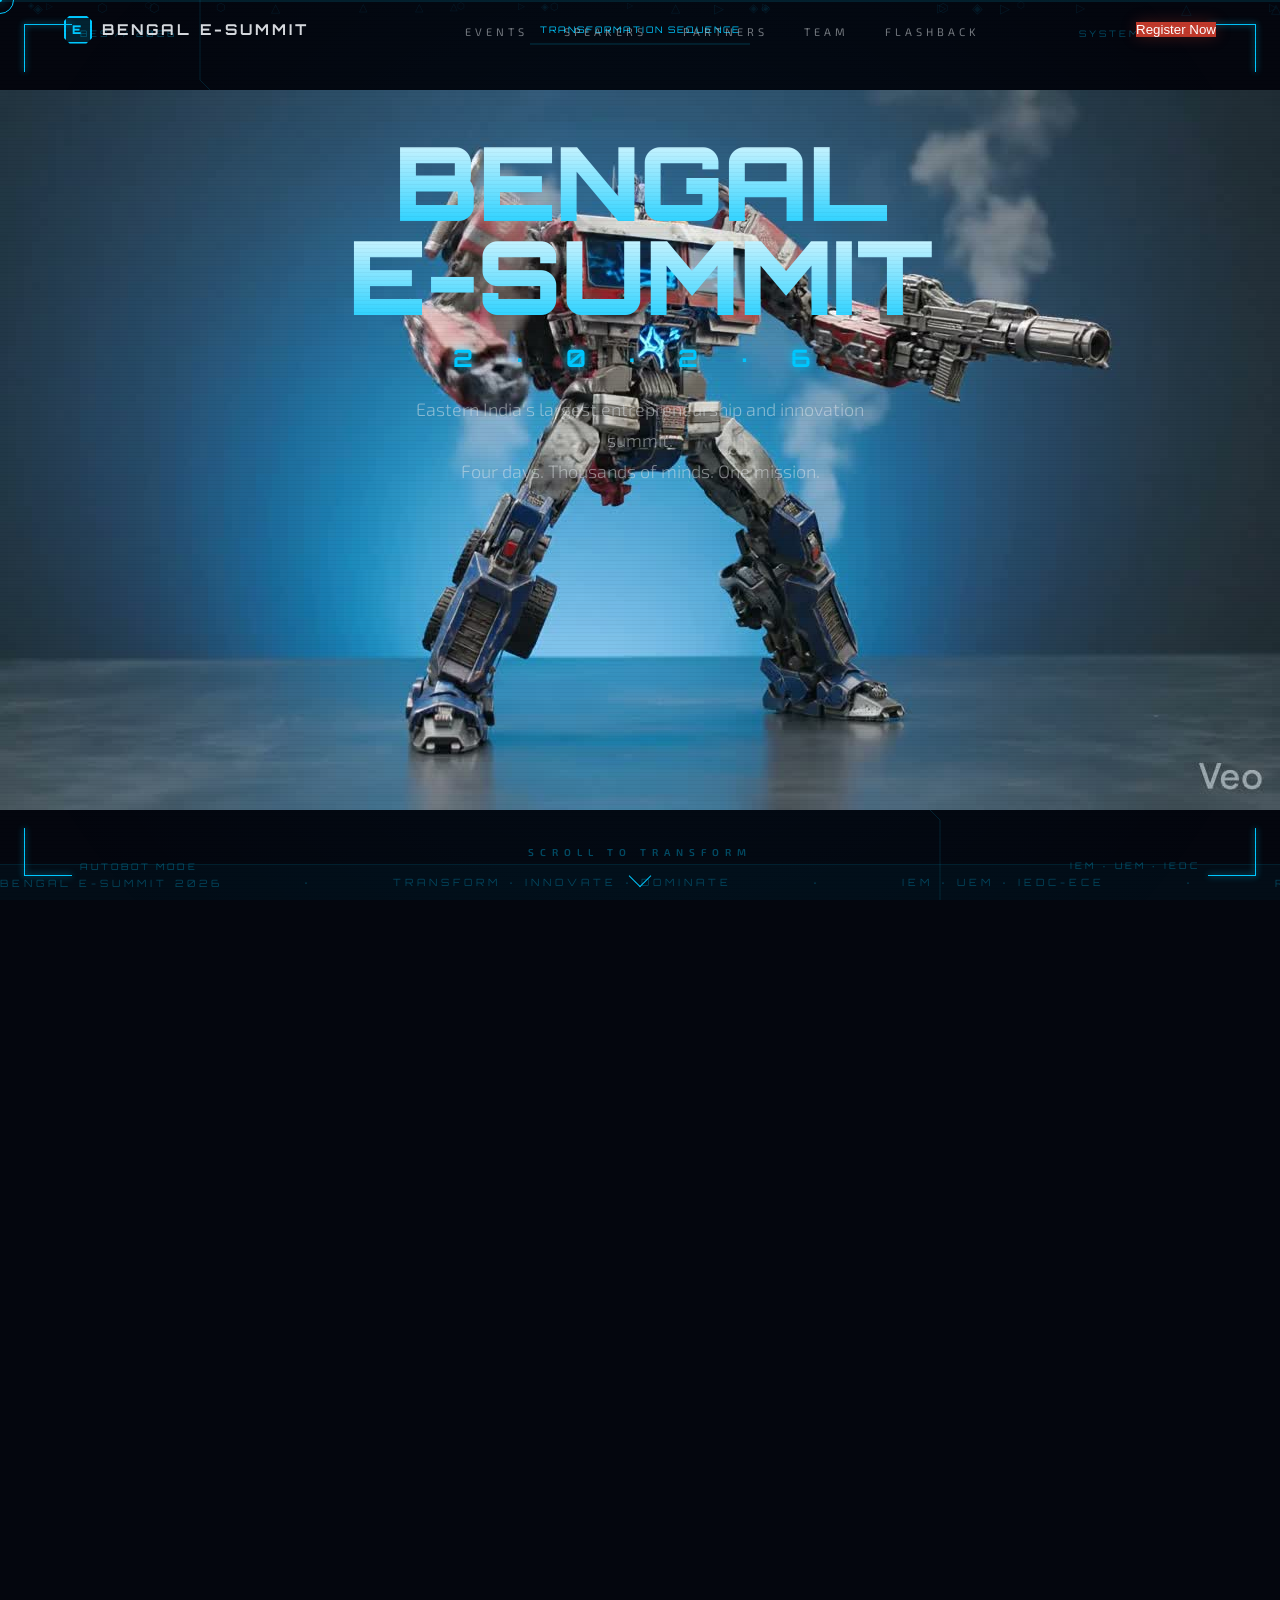
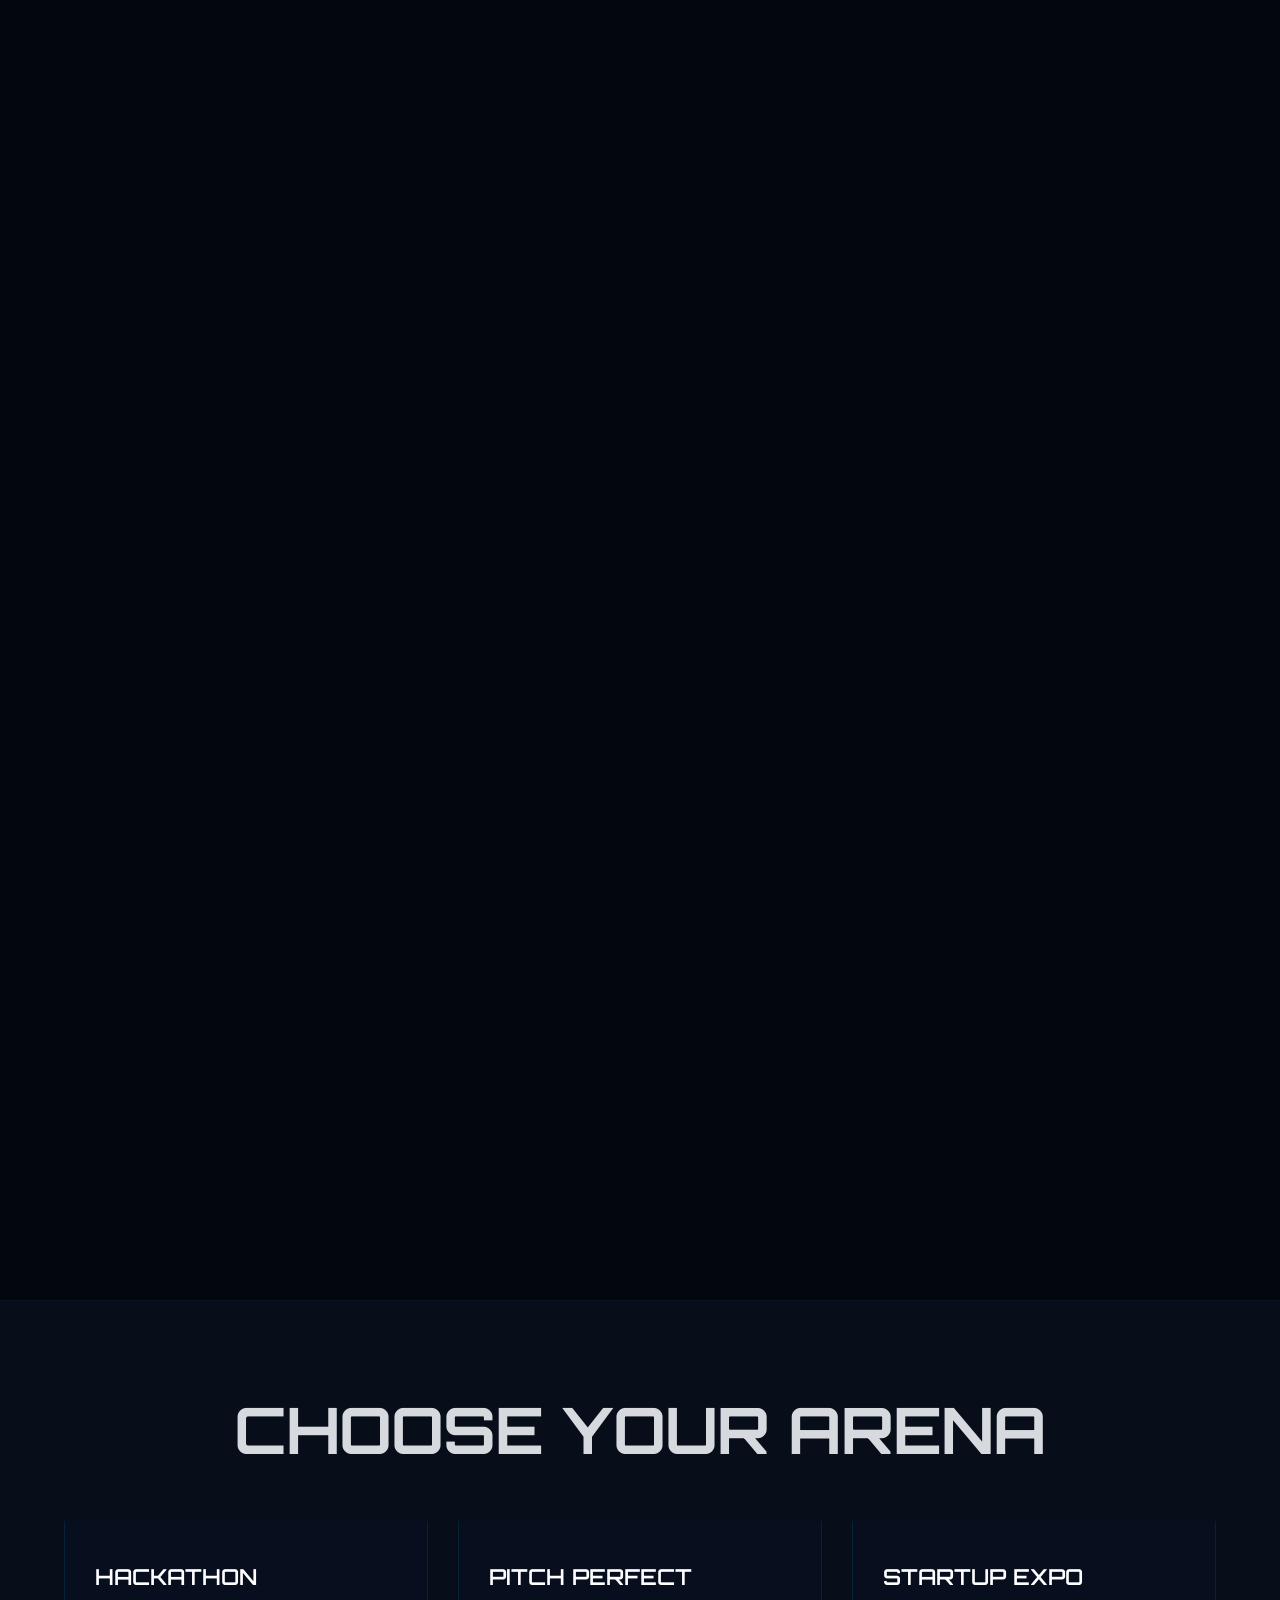
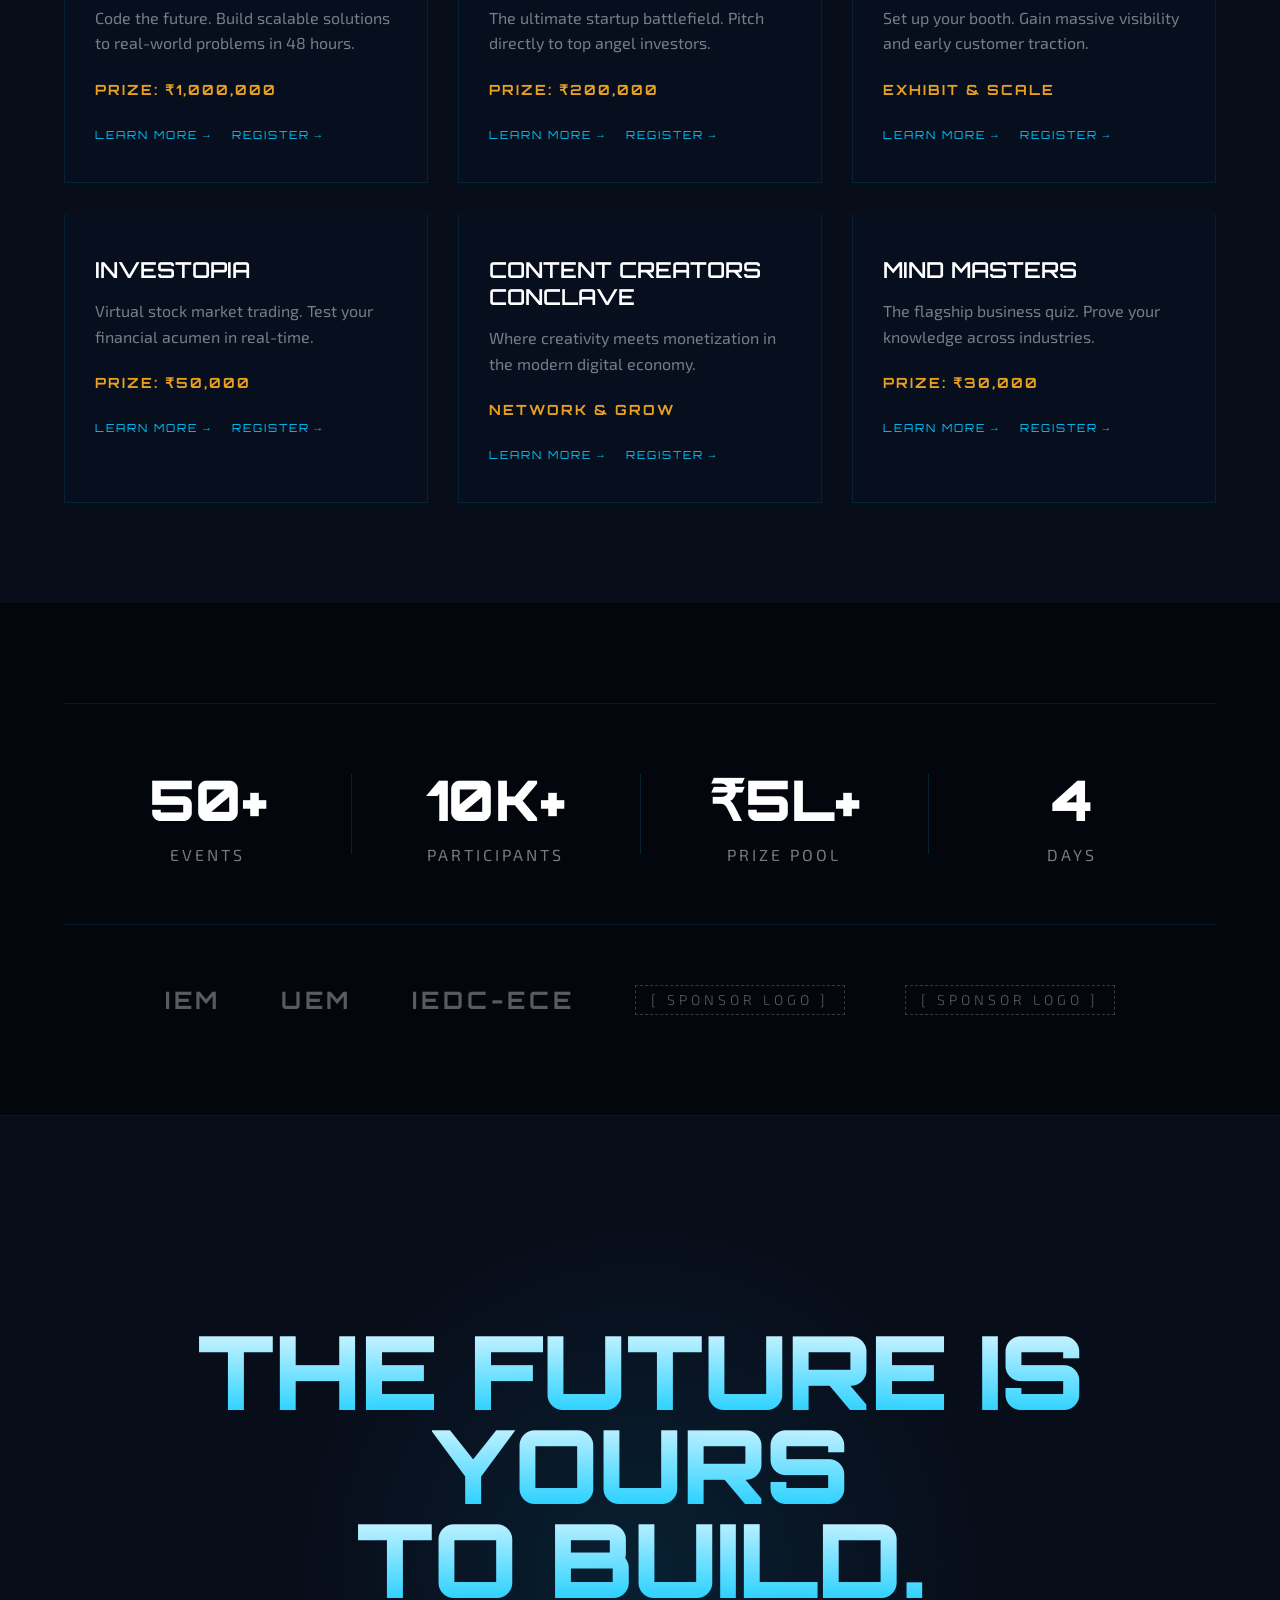
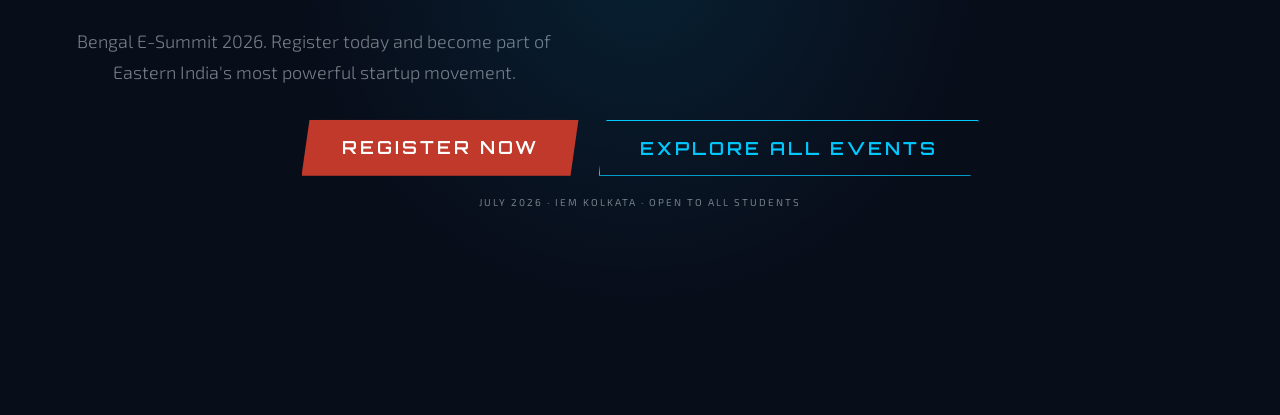
<file: index.html>
<!DOCTYPE html>
<html lang="en">
<head>
<meta charset="UTF-8">
<meta name="viewport" content="width=device-width, initial-scale=1.0">
<title>Bengal E-Summit 2026 | Autobots Roll Out</title>
<link href="https://fonts.googleapis.com/css2?family=Orbitron:wght@400;600;700;900&family=Exo+2:wght@300;400;600;700&display=swap" rel="stylesheet">
<link rel="stylesheet" href="style.css">
</head>
<body>

<!-- CUSTOM CURSOR -->
<div id="cur"></div>

<!-- LOADING SCREEN -->
<div id="loader" class="loader-container">
  <div class="loader-content">
    <div class="loader-logo-mark"></div>
    <div class="loader-text">INITIALIZING BENGAL E-SUMMIT 2026</div>
    <div class="loader-bar-wrap">
      <div id="loaderBar" class="loader-bar"></div>
    </div>
  </div>
</div>

<!-- GLOBAL OVERLAYS (Scanlines, CRT distort) -->
<div class="scanlines-overlay"></div>

<!-- HUD CORNERS AND LABELS -->
<div class="hud-overlay" id="hud">
  <div class="hud-corner hc-tl"></div>
  <div class="hud-corner hc-tr"></div>
  <div class="hud-corner hc-bl"></div>
  <div class="hud-corner hc-br"></div>
  <div class="hud-label hud-tl-label">BES // 2026</div>
  <div class="hud-label hud-tr-label">SYSTEM ONLINE</div>
  <div class="hud-label hud-bl-label" id="hudMode">AUTOBOT MODE</div>
  <div class="hud-label hud-br-label">IEM · UEM · IEDC</div>

  <div class="hud-progress-wrap">
    <div class="hud-progress-label">TRANSFORMATION SEQUENCE</div>
    <div class="hud-bar-bg"><div id="sequenceBarBg" class="hud-bar-fill"></div></div>
  </div>
</div>

<!-- NAVBAR -->
<nav id="navbar">
  <div class="nav-logo">
    <div class="nav-logo-mark"></div>
    BENGAL E-SUMMIT
  </div>
  <ul class="nav-links">
    <li><a href="#">Events</a></li>
    <li><a href="#">Speakers</a></li>
    <li><a href="#">Partners</a></li>
    <li><a href="#">Team</a></li>
    <li><a href="#">Flashback</a></li>
  </ul>
  <button class="nav-cta">Register Now</button>
</nav>

<!-- MAIN SCROLLYTELLING CONTAINER -->
<div class="scrolly-container">
  
  <!-- STICKY VIEWPORT (Stays stuck for 500vh) -->
  <div class="sticky-viewport">
    
    <!-- ANIMATED BACKGROUND LAYER -->
    <div class="bg-layer">
      <div class="bg-grid"></div>
      <div class="bg-radial"></div>
      <div class="scanline"></div>
      <div class="hex-field" id="hexField"></div>
      
      <!-- Circuit SVG -->
      <svg class="circuit-svg circuit-left" viewBox="0 0 400 900" preserveAspectRatio="xMidYMid slice">
        <g stroke="rgba(0,200,255,0.2)" stroke-width="1" fill="none">
          <polyline points="0,200 120,200 140,220 300,220 320,200 400,200"/>
          <polyline points="0,600 80,600 100,580 240,580 260,600 400,600"/>
          <polyline points="200,0 200,80 220,100 220,200"/>
          <circle cx="320" cy="200" r="4" fill="#00c8ff"/>
          <circle cx="260" cy="600" r="4" fill="#00c8ff"/>
          <circle cx="220" cy="100" r="4" fill="#00c8ff"/>
        </g>
      </svg>
      <svg class="circuit-svg circuit-right" viewBox="0 0 400 900" preserveAspectRatio="xMidYMid slice">
        <g stroke="rgba(0,200,255,0.2)" stroke-width="1" fill="none">
          <polyline points="400,350 280,350 260,330 60,330 40,350 0,350"/>
          <polyline points="400,700 340,700 320,680 160,680 140,700 0,700"/>
          <polyline points="60,900 60,820 40,800 40,700"/>
          <circle cx="60" cy="330" r="4" fill="#00c8ff"/>
          <circle cx="40" cy="800" r="4" fill="#00c8ff"/>
        </g>
      </svg>
    </div>

    <!-- CANVAS LAYER -->
    <canvas id="frameCanvas"></canvas>

    <!-- TEXT OVERLAYS LAYER -->
    <div class="text-layer">
      <!-- ACT 1 -->
      <div id="act1" class="act-block act-centered act-top">
        <h1 class="t-main"><span class="gr-text">BENGAL E-SUMMIT</span></h1>
        <div class="t-sub-cyber">2 · 0 · 2 · 6</div>
        <p class="t-body">Eastern India's largest entrepreneurship and innovation summit.<br/>Four days. Thousands of minds. One mission.</p>
        <div class="t-label">SCROLL TO TRANSFORM</div>
        <div class="scroll-chevron"></div>
      </div>

      <!-- ACT 2 -->
      <div id="act2" class="act-block act-left hidden">
        <div class="t-eyebrow">INNOVATION ARENA</div>
        <h2 class="t-section">Where Ideas<br/>Detonate.</h2>
        <p class="t-body">50+ events spanning entrepreneurship, technology, design, and culture. Every competition engineered to push your limits.</p>
        <div class="stat-row">
          <span class="st-num">50+ Events</span> <span class="st-dot">·</span> <span class="st-num">₹5L+ Prize Pool</span> <span class="st-dot">·</span> <span class="st-num">72 Hours</span>
        </div>
      </div>

      <!-- ACT 3 -->
      <div id="act3" class="act-block act-right hidden">
        <div class="t-eyebrow">SPEAKER COUNCIL</div>
        <h2 class="t-section">Learn From<br/>The Best.</h2>
        <p class="t-body">Industry leaders, founders, and investors from across India's startup ecosystem take the stage. Real stories. Real insight. No filters.</p>
        <hr class="minimal-hr"/>
        <div class="t-past-label">PAST SPEAKERS INCLUDE</div>
        <div class="speaker-slots">[ FOUNDER ] · [ CEO ] · [ INVESTOR ]</div>
      </div>

      <!-- ACT 4 -->
      <div id="act4" class="act-block act-left hidden">
        <div class="t-eyebrow">STARTUP ECOSYSTEM</div>
        <h2 class="t-section">Build.<br/>Pitch.<br/>Launch.</h2>
        <p class="t-body">From first-time founders to serial entrepreneurs — Bengal E-Summit is where startups find their spark. Mentors, investors, and the network to make it real.</p>
        <div class="feature-rows">
          <div class="f-row">Startup Expo — <span class="f-sub">Showcase your venture to 200+ investors.</span></div>
          <div class="f-row">Pitch Perfect — <span class="f-sub">Win ₹2L in our flagship pitching competition.</span></div>
          <div class="f-row">Investopia — <span class="f-sub">Real investment deals happen here.</span></div>
        </div>
      </div>

      <!-- ACT 5 -->
      <div id="act5" class="act-block act-centered hidden" style="background: rgba(4,6,14,0.6); padding: 40px; border-radius: 12px; backdrop-filter: blur(4px);">
        <h1 class="t-main"><span class="gr-text">AUTOBOTS.<br/>ROLL OUT.</span></h1>
        <p class="t-body t-spacing">Bengal E-Summit 2026. Are you ready to transform?</p>
        <div class="btn-group">
          <a href="#register" class="btn btn-primary">REGISTER NOW</a>
          <a href="#events" class="btn btn-secondary">EXPLORE EVENTS →</a>
        </div>
        <div class="micro-copy">IEM · UEM · IEDC-ECE · Bengal E-Summit 2026</div>
      </div>

    </div>

    <!-- TICKER (always fixed at bottom of viewport) -->
    <div class="ticker">
      <div class="ticker-inner">
        <span>BENGAL E-SUMMIT 2026</span><span>·</span>
        <span>TRANSFORM · INNOVATE · DOMINATE</span><span>·</span>
        <span>IEM · UEM · IEDC-ECE</span><span>·</span>
        <span>REGISTRATIONS OPEN</span><span>·</span>
        <span>50+ EVENTS · 10,000+ PARTICIPANTS</span><span>·</span>
        <span>BENGAL E-SUMMIT 2026</span><span>·</span>
        <span>TRANSFORM · INNOVATE · DOMINATE</span><span>·</span>
        <span>IEM · UEM · IEDC-ECE</span><span>·</span>
        <span>REGISTRATIONS OPEN</span><span>·</span>
        <span>50+ EVENTS · 10,000+ PARTICIPANTS</span><span>·</span>
      </div>
    </div>
  </div>
</div>

<!-- POST-SCROLL SECTIONS -->
<!-- Section A - Events Grid -->
<section class="post-section sec-events">
  <div class="container">
    <h2 class="t-section text-center">CHOOSE YOUR ARENA</h2>
    <div class="events-grid">
      <div class="event-card">
        <h3 class="e-title">HACKATHON</h3>
        <p class="e-desc">Code the future. Build scalable solutions to real-world problems in 48 hours.</p>
        <div class="e-prize">PRIZE: ₹1,000,000</div>
        <div class="e-links"><a href="#">LEARN MORE →</a><a href="#">REGISTER →</a></div>
      </div>
      <div class="event-card">
        <h3 class="e-title">PITCH PERFECT</h3>
        <p class="e-desc">The ultimate startup battlefield. Pitch directly to top angel investors.</p>
        <div class="e-prize">PRIZE: ₹200,000</div>
        <div class="e-links"><a href="#">LEARN MORE →</a><a href="#">REGISTER →</a></div>
      </div>
      <div class="event-card">
        <h3 class="e-title">STARTUP EXPO</h3>
        <p class="e-desc">Set up your booth. Gain massive visibility and early customer traction.</p>
        <div class="e-prize">EXHIBIT &amp; SCALE</div>
        <div class="e-links"><a href="#">LEARN MORE →</a><a href="#">REGISTER →</a></div>
      </div>
      <div class="event-card">
        <h3 class="e-title">INVESTOPIA</h3>
        <p class="e-desc">Virtual stock market trading. Test your financial acumen in real-time.</p>
        <div class="e-prize">PRIZE: ₹50,000</div>
        <div class="e-links"><a href="#">LEARN MORE →</a><a href="#">REGISTER →</a></div>
      </div>
      <div class="event-card">
        <h3 class="e-title">CONTENT CREATORS CONCLAVE</h3>
        <p class="e-desc">Where creativity meets monetization in the modern digital economy.</p>
        <div class="e-prize">NETWORK &amp; GROW</div>
        <div class="e-links"><a href="#">LEARN MORE →</a><a href="#">REGISTER →</a></div>
      </div>
      <div class="event-card">
        <h3 class="e-title">MIND MASTERS</h3>
        <p class="e-desc">The flagship business quiz. Prove your knowledge across industries.</p>
        <div class="e-prize">PRIZE: ₹30,000</div>
        <div class="e-links"><a href="#">LEARN MORE →</a><a href="#">REGISTER →</a></div>
      </div>
    </div>
  </div>
</section>

<!-- Section B - Stats -->
<section class="post-section sec-stats">
  <div class="container">
    <div class="stats-row">
      <div class="st-item"><div class="st-big">50+</div><div class="st-label">Events</div></div>
      <div class="divider"></div>
      <div class="st-item"><div class="st-big">10K+</div><div class="st-label">Participants</div></div>
      <div class="divider"></div>
      <div class="st-item"><div class="st-big">₹5L+</div><div class="st-label">Prize Pool</div></div>
      <div class="divider"></div>
      <div class="st-item"><div class="st-big">4</div><div class="st-label">Days</div></div>
    </div>
    <div class="partners-strip">
      <span>IEM</span><span>UEM</span><span>IEDC-ECE</span>
      <span class="placeholder-logo">[ SPONSOR LOGO ]</span>
      <span class="placeholder-logo">[ SPONSOR LOGO ]</span>
    </div>
  </div>
</section>

<!-- Section C - Final CTA -->
<section class="post-section sec-cta">
  <div class="radial-glow-cta"></div>
  <div class="container text-center">
    <h1 class="t-main"><span class="gr-text">THE FUTURE IS YOURS<br/>TO BUILD.</span></h1>
    <p class="t-body mt-4">Bengal E-Summit 2026. Register today and become part of Eastern India's most powerful startup movement.</p>
    <div class="btn-group mt-6">
      <a href="#register" class="btn btn-primary" style="font-size:18px; padding: 16px 40px;">REGISTER NOW</a>
      <a href="#events" class="btn btn-secondary" style="font-size:18px; padding: 16px 40px;">EXPLORE ALL EVENTS</a>
    </div>
    <div class="micro-copy mt-6">July 2026 · IEM Kolkata · Open to all students</div>
  </div>
</section>

<script src="script.js"></script>
</body>
</html>
</file>
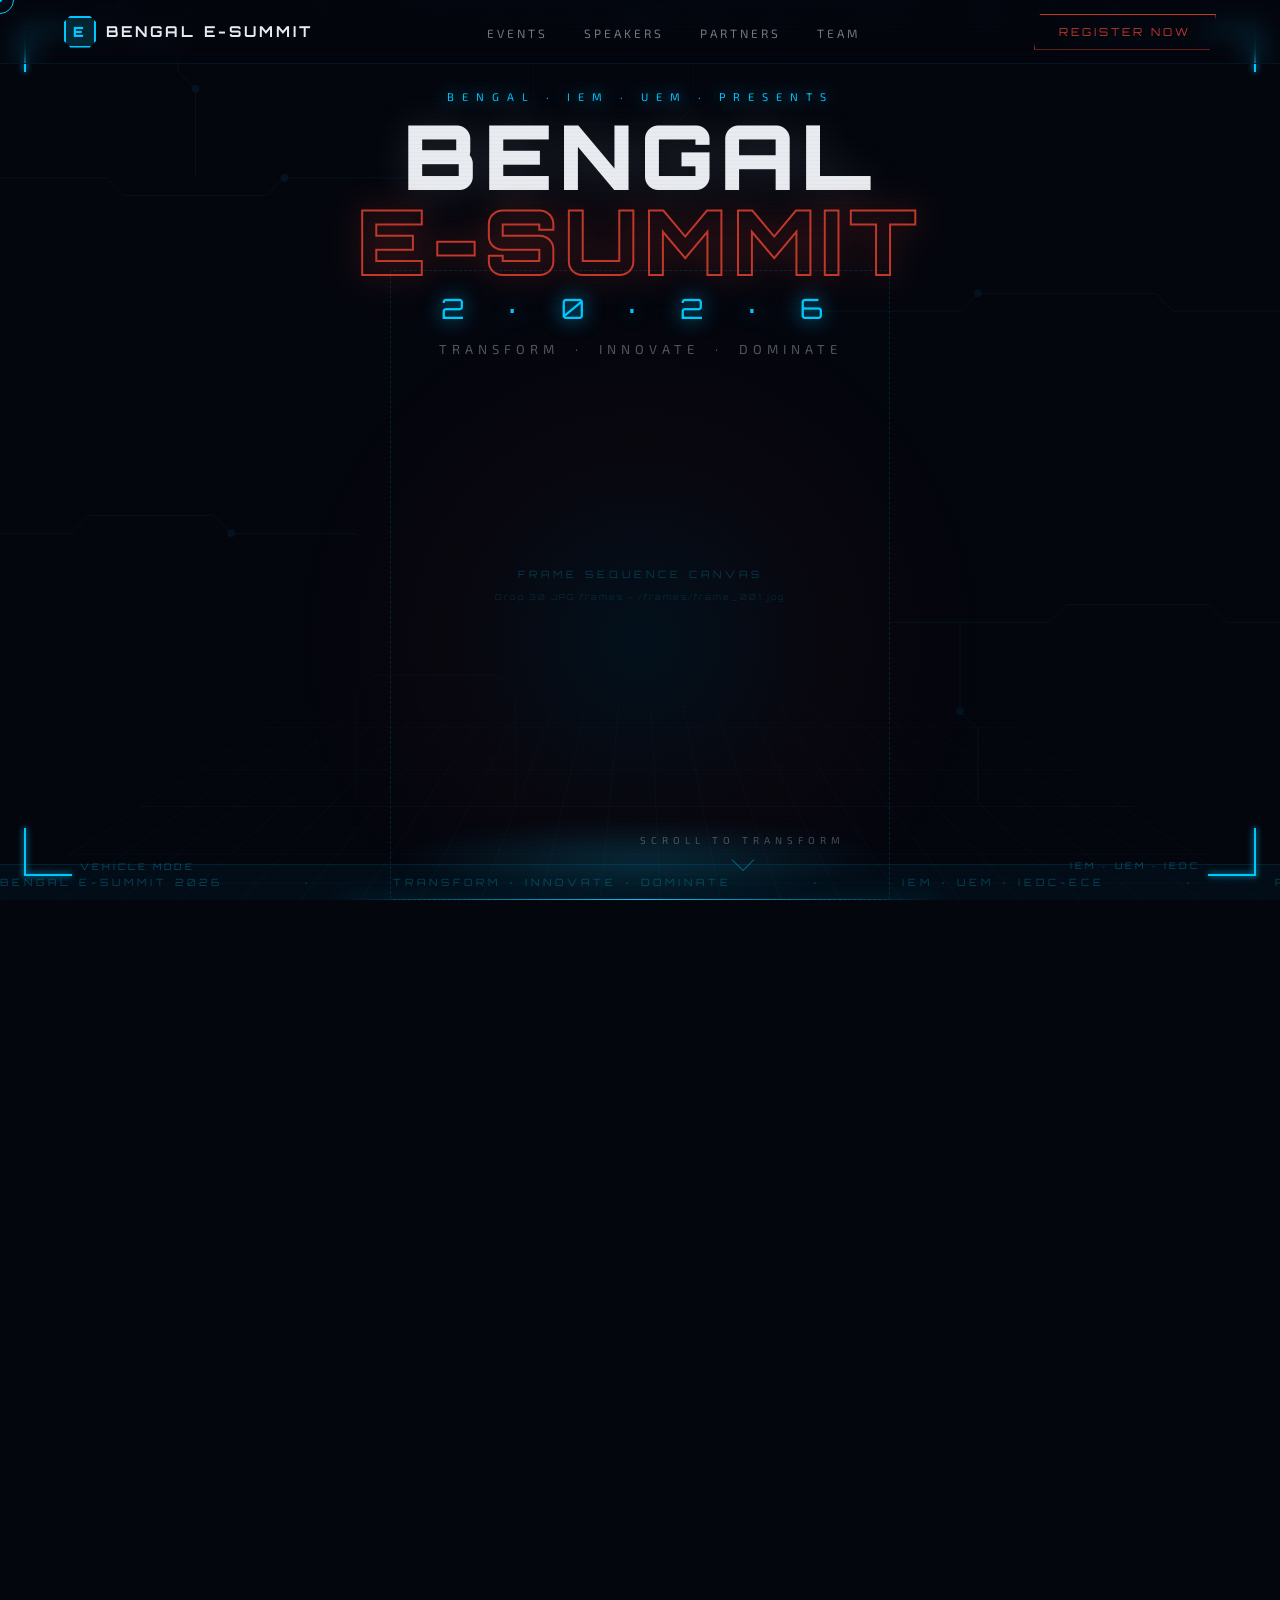
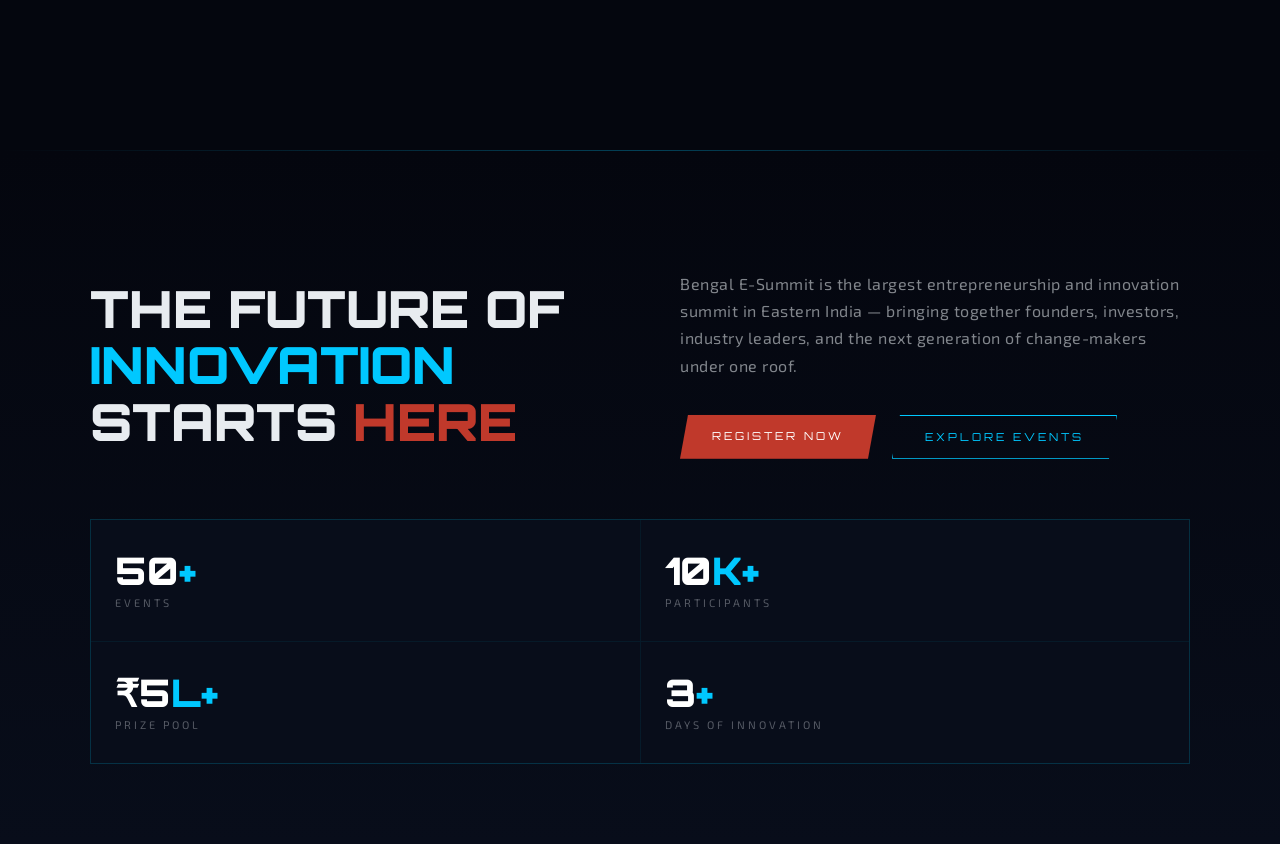
<file: bengal_esummit_noimg.html>
<!DOCTYPE html>
<html lang="en">
<head>
<meta charset="UTF-8">
<meta name="viewport" content="width=device-width, initial-scale=1.0">
<title>Bengal E-Summit 2026</title>
<link href="https://fonts.googleapis.com/css2?family=Orbitron:wght@400;600;700;900&family=Exo+2:wght@300;400;600;700&display=swap" rel="stylesheet">
<style>
:root {
  --red: #c0392b;
  --red-glow: rgba(192,57,43,0.4);
  --electric: #00c8ff;
  --electric-dim: rgba(0,200,255,0.15);
  --gold: #e8a020;
  --dark: #04060e;
  --dark2: #080d1a;
  --chrome: #8a9bb0;
  --white: #e8ecf0;
  --panel: rgba(8,16,32,0.85);
}
*{margin:0;padding:0;box-sizing:border-box;}
html{scroll-behavior:auto;overflow-x:hidden;}
body{
  background:var(--dark);
  font-family:'Exo 2',sans-serif;
  color:var(--white);
  overflow-x:hidden;
  cursor:none;
}

/* ── CURSOR ── */
#cur{
  position:fixed;width:28px;height:28px;
  border:1.5px solid var(--electric);
  border-radius:50%;
  pointer-events:none;z-index:9999;
  transform:translate(-50%,-50%);
  transition:width .2s,height .2s,border-color .2s;
  mix-blend-mode:screen;
}
#cur::before{
  content:'';position:absolute;
  top:50%;left:50%;
  width:4px;height:4px;
  background:var(--electric);
  border-radius:50%;
  transform:translate(-50%,-50%);
  box-shadow:0 0 8px var(--electric);
}
#cur.clicking{width:16px;height:16px;border-color:var(--red);}

/* ── NAVBAR ── */
nav{
  position:fixed;top:0;left:0;right:0;
  z-index:500;
  padding:0 5%;
  height:64px;
  display:flex;align-items:center;justify-content:space-between;
  background:linear-gradient(to bottom,rgba(4,6,14,0.95),transparent);
  border-bottom:1px solid rgba(0,200,255,0.08);
  backdrop-filter:blur(12px);
}
.nav-logo{
  font-family:'Orbitron',monospace;
  font-size:15px;font-weight:700;
  letter-spacing:3px;
  color:var(--white);
  display:flex;align-items:center;gap:10px;
}
.nav-logo-mark{
  width:32px;height:32px;
  border:2px solid var(--electric);
  display:flex;align-items:center;justify-content:center;
  position:relative;
  clip-path:polygon(20% 0%,80% 0%,100% 20%,100% 80%,80% 100%,20% 100%,0% 80%,0% 20%);
  background:var(--electric-dim);
}
.nav-logo-mark::after{
  content:'E';
  font-family:'Orbitron',monospace;
  font-size:14px;font-weight:900;
  color:var(--electric);
}
.nav-links{
  display:flex;gap:36px;list-style:none;
}
.nav-links a{
  font-family:'Exo 2',sans-serif;
  font-size:12px;letter-spacing:3px;
  text-transform:uppercase;
  color:rgba(232,236,240,0.5);
  text-decoration:none;
  transition:color .3s;
  position:relative;
}
.nav-links a::after{
  content:'';position:absolute;
  bottom:-4px;left:0;width:0;height:1px;
  background:var(--electric);
  transition:width .3s;
  box-shadow:0 0 6px var(--electric);
}
.nav-links a:hover{color:var(--electric);}
.nav-links a:hover::after{width:100%;}
.nav-cta{
  font-family:'Orbitron',monospace;
  font-size:11px;letter-spacing:3px;
  padding:10px 24px;
  background:transparent;
  border:1.5px solid var(--red);
  color:var(--red);
  text-transform:uppercase;
  cursor:none;
  transition:all .3s;
  clip-path:polygon(6px 0%,100% 0%,calc(100% - 6px) 100%,0% 100%);
}
.nav-cta:hover{
  background:var(--red);color:white;
  box-shadow:0 0 24px var(--red-glow);
}

/* ── SCROLL CONTAINER ── */
.scroll-wrap{height:550vh;position:relative;}

/* ── STICKY HERO ── */
.hero{
  position:sticky;top:0;
  height:100vh;width:100%;
  overflow:hidden;
  background:var(--dark);
}

/* ── ANIMATED BACKGROUND ── */
.bg-layer{
  position:absolute;inset:0;
  pointer-events:none;
  overflow:hidden;
}

/* Grid floor */
.bg-grid{
  position:absolute;inset:0;
  background-image:
    linear-gradient(rgba(0,200,255,0.04) 1px,transparent 1px),
    linear-gradient(90deg,rgba(0,200,255,0.04) 1px,transparent 1px);
  background-size:60px 60px;
  transform:perspective(600px) rotateX(55deg) translateY(30%);
  transform-origin:center bottom;
  animation:gridMove 8s linear infinite;
}
@keyframes gridMove{
  from{background-position:0 0;}
  to{background-position:0 60px;}
}

/* Radial glow behind subject */
.bg-radial{
  position:absolute;
  bottom:-10%;left:50%;
  transform:translateX(-50%);
  width:700px;height:700px;
  border-radius:50%;
  background:radial-gradient(circle,rgba(0,200,255,0.06) 0%,rgba(192,57,43,0.03) 40%,transparent 70%);
  animation:radialPulse 4s ease-in-out infinite;
}
@keyframes radialPulse{
  0%,100%{transform:translateX(-50%) scale(1);opacity:0.6;}
  50%{transform:translateX(-50%) scale(1.15);opacity:1;}
}

/* Floating hex particles */
.hex-field{position:absolute;inset:0;}
.hex{
  position:absolute;
  font-size:10px;color:rgba(0,200,255,0.12);
  animation:hexFloat var(--hd,12s) linear infinite var(--hdelay,0s);
  user-select:none;
}
@keyframes hexFloat{
  0%{transform:translateY(110vh) rotate(0deg);opacity:0;}
  10%{opacity:1;}
  90%{opacity:1;}
  100%{transform:translateY(-10vh) rotate(360deg);opacity:0;}
}

/* Scan line sweep */
.scanline{
  position:absolute;
  left:0;right:0;height:2px;
  background:linear-gradient(90deg,transparent,rgba(0,200,255,0.15),transparent);
  animation:scanSweep 5s linear infinite;
  pointer-events:none;
}
@keyframes scanSweep{
  from{top:-2px;}
  to{top:100%;}
}

/* Circuit traces */
.circuit-svg{
  position:absolute;inset:0;
  opacity:0.07;
}

/* ── HUD FRAME ── */
.hud-frame{
  position:absolute;inset:0;
  pointer-events:none;
  z-index:20;
}
.hud-corner{
  position:absolute;
  width:48px;height:48px;
}
.hud-corner::before,.hud-corner::after{
  content:'';position:absolute;
  background:var(--electric);
  box-shadow:0 0 6px var(--electric);
}
.hud-corner::before{width:100%;height:1.5px;top:0;left:0;}
.hud-corner::after{width:1.5px;height:100%;top:0;left:0;}
.hc-tl{top:24px;left:24px;}
.hc-tr{top:24px;right:24px;transform:scaleX(-1);}
.hc-bl{bottom:24px;left:24px;transform:scaleY(-1);}
.hc-br{bottom:24px;right:24px;transform:scale(-1);}

/* HUD side labels */
.hud-label{
  position:absolute;
  font-family:'Orbitron',monospace;
  font-size:9px;letter-spacing:3px;
  color:rgba(0,200,255,0.35);
  text-transform:uppercase;
}
.hud-tl-label{top:28px;left:80px;}
.hud-tr-label{top:28px;right:80px;text-align:right;}
.hud-bl-label{bottom:28px;left:80px;}
.hud-br-label{bottom:28px;right:80px;text-align:right;}

/* ── TITLE BLOCK ── */
.title-block{
  position:absolute;
  top:0;left:0;right:0;
  z-index:30;
  display:flex;flex-direction:column;
  align-items:center;
  padding-top:90px;
  pointer-events:none;
}
.t-eyebrow{
  font-family:'Exo 2',sans-serif;
  font-size:11px;letter-spacing:8px;
  color:var(--electric);
  text-transform:uppercase;
  opacity:0;
  animation:riseIn .8s .4s forwards;
  text-shadow:0 0 16px var(--electric);
}
.t-main{
  font-family:'Orbitron',monospace;
  font-size:clamp(40px,7vw,96px);
  font-weight:900;
  line-height:.95;
  text-align:center;
  margin-top:10px;
  opacity:0;
  animation:riseIn .8s .7s forwards;
}
.t-main .word1{
  display:block;
  color:var(--white);
  text-shadow:0 2px 40px rgba(232,236,240,0.15);
  letter-spacing:6px;
}
.t-main .word2{
  display:block;
  color:transparent;
  -webkit-text-stroke:2px var(--red);
  letter-spacing:6px;
  filter:drop-shadow(0 0 16px var(--red));
}
.t-year{
  font-family:'Orbitron',monospace;
  font-size:clamp(14px,2.5vw,28px);
  font-weight:400;
  letter-spacing:16px;
  color:var(--electric);
  margin-top:8px;
  opacity:0;
  animation:riseIn .8s 1s forwards;
  text-shadow:0 0 20px var(--electric);
}
.t-sub{
  font-family:'Exo 2',sans-serif;
  font-size:13px;letter-spacing:5px;
  color:rgba(232,236,240,0.35);
  text-transform:uppercase;
  margin-top:14px;
  opacity:0;
  animation:riseIn .8s 1.3s forwards;
}
@keyframes riseIn{
  from{opacity:0;transform:translateY(16px);}
  to{opacity:1;transform:translateY(0);}
}

/* ── SUBJECT STAGE ── */
.stage{
  position:absolute;
  bottom:0;left:50%;
  transform:translateX(-50%);
  width:min(600px,90vw);
  height:80vh;
  z-index:10;
  display:flex;align-items:flex-end;justify-content:center;
}

/* Ground glow */
.ground-glow{
  position:absolute;bottom:0;left:50%;
  transform:translateX(-50%);
  width:500px;height:80px;
  background:radial-gradient(ellipse,rgba(0,200,255,0.18) 0%,transparent 70%);
  filter:blur(8px);
  z-index:1;
}
.ground-line{
  position:absolute;bottom:0;left:0;right:0;
  height:1.5px;
  background:linear-gradient(90deg,transparent,var(--electric),transparent);
  box-shadow:0 0 20px var(--electric),0 -2px 40px rgba(0,200,255,0.2);
  z-index:2;
}

/* Subject images */
.subject-img{
  position:absolute;
  bottom:0;
  object-fit:contain;
  z-index:5;
  transform-origin:bottom center;
  will-change:transform,opacity,filter;
}
#robot-img{
  height:min(75vh,700px);
  filter:drop-shadow(0 0 40px rgba(0,200,255,0.3)) drop-shadow(0 20px 60px rgba(0,0,0,0.8));
}
#truck-img{
  height:min(45vh,420px);
  opacity:0;
  filter:drop-shadow(0 0 40px rgba(0,200,255,0.3)) drop-shadow(0 20px 60px rgba(0,0,0,0.8));
}

/* ── PARTICLES ── */
#ptcl{
  position:absolute;inset:0;
  pointer-events:none;
  z-index:15;
  overflow:hidden;
}

/* ── ENERGY RING ── */
.e-ring{
  position:absolute;
  bottom:60px;left:50%;
  transform:translateX(-50%);
  border-radius:50%;
  border:2px solid var(--electric);
  box-shadow:0 0 20px var(--electric),inset 0 0 20px rgba(0,200,255,0.1);
  pointer-events:none;
  z-index:12;
  opacity:0;
  width:0;height:0;
}

/* ── TRANSFORM STATUS ── */
.tf-hud{
  position:absolute;
  bottom:60px;left:50%;
  transform:translateX(-50%);
  z-index:40;
  display:flex;flex-direction:column;
  align-items:center;gap:8px;
  opacity:0;
  transition:opacity .4s;
  white-space:nowrap;
  pointer-events:none;
}
.tf-status{
  font-family:'Orbitron',monospace;
  font-size:10px;letter-spacing:4px;
  color:var(--electric);
  text-transform:uppercase;
  text-shadow:0 0 12px var(--electric);
}
.tf-bar-wrap{
  width:220px;height:2px;
  background:rgba(0,200,255,0.12);
  border-radius:2px;
  overflow:hidden;
}
.tf-bar{
  height:100%;width:0%;
  background:linear-gradient(90deg,var(--electric),var(--gold));
  box-shadow:0 0 8px var(--electric);
  border-radius:2px;
  transition:width .08s linear;
}

/* Scroll indicator */
.scroll-ind{
  position:absolute;
  bottom:32px;left:50%;
  transform:translateX(-50%);
  z-index:40;
  display:flex;flex-direction:column;
  align-items:center;gap:6px;
  opacity:0;
  animation:riseIn 1s 2s forwards;
  transition:opacity .5s;
  pointer-events:none;
}
.scroll-ind span{
  font-family:'Exo 2',sans-serif;
  font-size:10px;letter-spacing:5px;
  color:rgba(232,236,240,0.3);
  text-transform:uppercase;
}
.scroll-chevron{
  width:16px;height:16px;
  border-right:1.5px solid rgba(0,200,255,0.4);
  border-bottom:1.5px solid rgba(0,200,255,0.4);
  transform:rotate(45deg);
  animation:chevBounce 1.5s ease-in-out infinite;
}
@keyframes chevBounce{
  0%,100%{transform:rotate(45deg) translate(0,0);}
  50%{transform:rotate(45deg) translate(3px,3px);}
}

/* ── EXPLOSION FRAGMENTS ── */
.frag{
  position:absolute;
  pointer-events:none;
  z-index:18;
  opacity:0;
  border-radius:2px;
  will-change:transform,opacity;
}

/* ── LIGHTNING ARCS ── */
.arc{
  position:absolute;
  pointer-events:none;
  z-index:16;
  opacity:0;
  width:3px;
  border-radius:1px;
  background:linear-gradient(to bottom,var(--electric),rgba(0,200,255,0));
  box-shadow:0 0 12px var(--electric),0 0 24px rgba(0,200,255,0.4);
  clip-path:polygon(0 0,100% 15%,40% 48%,100% 100%,0 85%,60% 52%);
}

/* ── SMOKE ── */
.smoke{
  position:absolute;
  border-radius:50%;
  pointer-events:none;
  z-index:14;
  opacity:0;
  filter:blur(20px);
  background:radial-gradient(circle,rgba(60,70,90,0.5),transparent);
}

/* ── POST SECTION ── */
.post{
  position:relative;z-index:5;
  background:linear-gradient(to bottom,var(--dark) 0%,var(--dark2) 100%);
  padding:120px 5% 80px;
  overflow:hidden;
}
.post::before{
  content:'';position:absolute;
  top:0;left:0;right:0;height:1px;
  background:linear-gradient(90deg,transparent,var(--electric),transparent);
  opacity:0.3;
}

.post-inner{
  max-width:1100px;margin:0 auto;
  display:grid;grid-template-columns:1fr 1fr;
  gap:80px;align-items:center;
}
.post-headline{
  font-family:'Orbitron',monospace;
  font-size:clamp(28px,4vw,52px);
  font-weight:900;line-height:1.1;
  opacity:0;transform:translateY(30px);
  transition:opacity .9s,transform .9s;
}
.post-headline.vis{opacity:1;transform:translateY(0);}
.post-headline .accent{color:var(--electric);}
.post-headline .accent2{color:var(--red);}

.post-body{
  opacity:0;transform:translateY(20px);
  transition:opacity .9s .2s,transform .9s .2s;
}
.post-body.vis{opacity:1;transform:translateY(0);}

.post-desc{
  font-size:16px;line-height:1.7;
  color:rgba(232,236,240,0.55);
  letter-spacing:.5px;
  margin-bottom:36px;
}

.btn-row{display:flex;gap:16px;flex-wrap:wrap;}
.btn{
  font-family:'Orbitron',monospace;
  font-size:11px;letter-spacing:3px;
  padding:14px 32px;
  text-transform:uppercase;
  cursor:none;
  transition:all .3s;
  border:none;
  clip-path:polygon(8px 0%,100% 0%,calc(100% - 8px) 100%,0% 100%);
  text-decoration:none;display:inline-block;
}
.btn-p{
  background:var(--red);color:white;
  box-shadow:0 0 24px rgba(192,57,43,0.3);
}
.btn-p:hover{box-shadow:0 0 48px rgba(192,57,43,0.7);transform:translateY(-2px);}
.btn-s{
  background:transparent;color:var(--electric);
  border:1.5px solid var(--electric);
  box-shadow:0 0 16px rgba(0,200,255,0.1);
}
.btn-s:hover{background:rgba(0,200,255,0.08);box-shadow:0 0 32px rgba(0,200,255,0.3);transform:translateY(-2px);}

/* Stats */
.stats-grid{
  display:grid;grid-template-columns:1fr 1fr;gap:1px;
  background:rgba(0,200,255,0.08);
  border:1px solid rgba(0,200,255,0.12);
  opacity:0;transform:translateY(20px);
  transition:opacity .9s .4s,transform .9s .4s;
}
.stats-grid.vis{opacity:1;transform:translateY(0);}
.stat{
  padding:32px 24px;
  background:var(--dark2);
  position:relative;
}
.stat::before{
  content:'';position:absolute;
  top:0;left:0;right:0;height:2px;
  background:linear-gradient(90deg,transparent,var(--electric),transparent);
  opacity:0;transition:opacity .3s;
}
.stat:hover::before{opacity:1;}
.stat-n{
  font-family:'Orbitron',monospace;
  font-size:38px;font-weight:900;
  color:white;line-height:1;
}
.stat-n em{color:var(--electric);font-style:normal;}
.stat-l{
  font-size:11px;letter-spacing:3px;
  color:rgba(232,236,240,0.35);
  text-transform:uppercase;
  margin-top:6px;
}

/* Ticker bar */
.ticker{
  position:absolute;
  bottom:0;left:0;right:0;
  height:36px;
  background:rgba(0,200,255,0.04);
  border-top:1px solid rgba(0,200,255,0.1);
  display:flex;align-items:center;
  overflow:hidden;z-index:50;
}
.ticker-inner{
  display:flex;gap:80px;
  animation:tickerScroll 25s linear infinite;
  white-space:nowrap;
  font-family:'Orbitron',monospace;
  font-size:10px;letter-spacing:4px;
  color:rgba(0,200,255,0.3);
}
@keyframes tickerScroll{
  from{transform:translateX(0);}
  to{transform:translateX(-50%);}
}

/* Utility */
.scanlines-overlay{
  position:fixed;inset:0;
  background:repeating-linear-gradient(0deg,transparent,transparent 3px,rgba(0,0,0,0.02) 3px,rgba(0,0,0,0.02) 4px);
  pointer-events:none;z-index:999;
}
</style>
</head>
<body>
<div id="cur"></div>
<div class="scanlines-overlay"></div>

<!-- NAV -->
<nav>
  <div class="nav-logo">
    <div class="nav-logo-mark"></div>
    BENGAL E-SUMMIT
  </div>
  <ul class="nav-links">
    <li><a href="#">Events</a></li>
    <li><a href="#">Speakers</a></li>
    <li><a href="#">Partners</a></li>
    <li><a href="#">Team</a></li>
  </ul>
  <button class="nav-cta">Register Now</button>
</nav>

<!-- SCROLL WRAP -->
<div class="scroll-wrap">
<div class="hero" id="hero">

  <!-- Animated Background -->
  <div class="bg-layer">
    <div class="bg-grid"></div>
    <div class="bg-radial"></div>
    <div class="scanline"></div>
    <div class="hex-field" id="hexField"></div>

    <!-- Circuit SVG -->
    <svg class="circuit-svg" viewBox="0 0 1440 900" preserveAspectRatio="xMidYMid slice">
      <g stroke="#00c8ff" stroke-width="1" fill="none">
        <polyline points="0,200 120,200 140,220 300,220 320,200 500,200"/>
        <polyline points="1440,350 1320,350 1300,330 1100,330 1080,350 900,350"/>
        <polyline points="0,600 80,600 100,580 240,580 260,600 400,600"/>
        <polyline points="1440,700 1380,700 1360,680 1200,680 1180,700 1000,700"/>
        <polyline points="200,0 200,80 220,100 220,200"/>
        <polyline points="1100,900 1100,820 1080,800 1080,700"/>
        <circle cx="320" cy="200" r="4" fill="#00c8ff"/>
        <circle cx="1100" cy="330" r="4" fill="#00c8ff"/>
        <circle cx="260" cy="600" r="4" fill="#00c8ff"/>
        <circle cx="220" cy="100" r="4" fill="#00c8ff"/>
        <circle cx="1080" cy="800" r="4" fill="#00c8ff"/>
        <polyline points="600,0 600,120 620,140 760,140 780,120 780,0" opacity="0.5"/>
        <polyline points="400,900 400,780 420,760 560,760 580,780 580,900" opacity="0.5"/>
      </g>
    </svg>
  </div>

  <!-- HUD Frame -->
  <div class="hud-frame">
    <div class="hud-corner hc-tl"></div>
    <div class="hud-corner hc-tr"></div>
    <div class="hud-corner hc-bl"></div>
    <div class="hud-corner hc-br"></div>
    <div class="hud-label hud-tl-label">BES // 2026</div>
    <div class="hud-label hud-tr-label">SYSTEM ONLINE</div>
    <div class="hud-label hud-bl-label" id="hudBL">AUTOBOT MODE</div>
    <div class="hud-label hud-br-label" id="hudBR">IEM · UEM · IEDC</div>
  </div>

  <!-- Title -->
  <div class="title-block">
    <div class="t-eyebrow">Bengal · IEM · UEM · Presents</div>
    <div class="t-main">
      <span class="word1">BENGAL</span>
      <span class="word2">E-SUMMIT</span>
    </div>
    <div class="t-year">2 · 0 · 2 · 6</div>
    <div class="t-sub">Transform &nbsp;·&nbsp; Innovate &nbsp;·&nbsp; Dominate</div>
  </div>

  <!-- Stage -->
  <div class="stage" id="stage">
    <div class="ground-glow"></div>
    <div class="ground-line"></div>
    <!-- FRAME CANVAS — drop your 30 frames here -->
    <canvas id="frameCanvas" style="
      position:absolute;
      bottom:0;left:50%;
      transform:translateX(-50%);
      width:min(700px,90vw);
      height:80vh;
      z-index:5;
      opacity:0.95;
    "></canvas>
    <div id="canvasPlaceholder" style="
      position:absolute;
      bottom:0;left:50%;
      transform:translateX(-50%);
      width:min(500px,80vw);
      height:70vh;
      z-index:5;
      display:flex;
      flex-direction:column;
      align-items:center;
      justify-content:center;
      border:1px dashed rgba(0,200,255,0.15);
      border-radius:4px;
    ">
      <div style="font-family:Orbitron,monospace;font-size:10px;letter-spacing:4px;color:rgba(0,200,255,0.25);text-align:center;line-height:2.2;">
        FRAME SEQUENCE CANVAS<br>
        <span style="font-size:8px;letter-spacing:2px;color:rgba(0,200,255,0.15);">Drop 30 JPG frames → /frames/frame_001.jpg</span>
      </div>
    </div>
    
    
  </div>

  <!-- Particles -->
  <div id="ptcl"></div>

  <!-- Energy ring -->
  <div class="e-ring" id="ering"></div>

  <!-- Lightning arcs -->
  <div class="arc" id="arcL" style="left:28%;top:15%;height:180px;transform:rotate(12deg)"></div>
  <div class="arc" id="arcR" style="right:28%;top:15%;height:180px;transform:rotate(-12deg)"></div>
  <div class="arc" id="arcL2" style="left:18%;top:35%;height:120px;transform:rotate(8deg)"></div>
  <div class="arc" id="arcR2" style="right:18%;top:35%;height:120px;transform:rotate(-8deg)"></div>

  <!-- Smoke -->
  <div class="smoke" id="smokeL" style="left:25%;bottom:15%;width:160px;height:160px;"></div>
  <div class="smoke" id="smokeR" style="right:25%;bottom:15%;width:140px;height:140px;"></div>

  <!-- Transform HUD -->
  <div class="tf-hud" id="tfHud">
    <div class="tf-status" id="tfStatus">INITIATING SEQUENCE</div>
    <div class="tf-bar-wrap"><div class="tf-bar" id="tfBar"></div></div>
  </div>

  <!-- Scroll indicator -->
  <div class="scroll-ind" id="scrollInd">
    <span>Scroll to Transform</span>
    <div class="scroll-chevron"></div>
  </div>

  <!-- Ticker -->
  <div class="ticker">
    <div class="ticker-inner">
      <span>BENGAL E-SUMMIT 2026</span><span>·</span>
      <span>TRANSFORM · INNOVATE · DOMINATE</span><span>·</span>
      <span>IEM · UEM · IEDC-ECE</span><span>·</span>
      <span>REGISTRATIONS OPEN</span><span>·</span>
      <span>50+ EVENTS · 10,000+ PARTICIPANTS</span><span>·</span>
      <span>BENGAL E-SUMMIT 2026</span><span>·</span>
      <span>TRANSFORM · INNOVATE · DOMINATE</span><span>·</span>
      <span>IEM · UEM · IEDC-ECE</span><span>·</span>
      <span>REGISTRATIONS OPEN</span><span>·</span>
      <span>50+ EVENTS · 10,000+ PARTICIPANTS</span><span>·</span>
    </div>
  </div>

</div>
</div>

<!-- POST SECTION -->
<div class="post" id="post">
  <div class="post-inner">
    <div>
      <div class="post-headline" id="ph">
        THE FUTURE OF<br>
        <span class="accent">INNOVATION</span><br>
        STARTS <span class="accent2">HERE</span>
      </div>
    </div>
    <div class="post-body" id="pb">
      <p class="post-desc">
        Bengal E-Summit is the largest entrepreneurship and innovation summit in Eastern India — bringing together founders, investors, industry leaders, and the next generation of change-makers under one roof.
      </p>
      <div class="btn-row">
        <a href="#" class="btn btn-p">Register Now</a>
        <a href="#" class="btn btn-s">Explore Events</a>
      </div>
    </div>
  </div>

  <div class="post-inner" style="margin-top:60px;grid-template-columns:1fr;">
    <div class="stats-grid" id="sg">
      <div class="stat">
        <div class="stat-n">50<em>+</em></div>
        <div class="stat-l">Events</div>
      </div>
      <div class="stat">
        <div class="stat-n">10<em>K+</em></div>
        <div class="stat-l">Participants</div>
      </div>
      <div class="stat">
        <div class="stat-n">₹5<em>L+</em></div>
        <div class="stat-l">Prize Pool</div>
      </div>
      <div class="stat">
        <div class="stat-n">3<em>+</em></div>
        <div class="stat-l">Days of Innovation</div>
      </div>
    </div>
  </div>
</div>

<script>

  // ── FRAME PRELOADER (activate when frames are ready) ──
  // const frames = [];
  // const totalFrames = 30;
  // for (let i = 1; i <= totalFrames; i++) {
  //   const img = new Image();
  //   img.src = `/frames/frame_${String(i).padStart(3,'0')}.jpg`;
  //   frames.push(img);
  // }
  // When all loaded → hide loader, show page

// ── CURSOR ──
const cur = document.getElementById('cur');
document.addEventListener('mousemove', e => {
  cur.style.left = e.clientX + 'px';
  cur.style.top = e.clientY + 'px';
});
document.addEventListener('mousedown', () => cur.classList.add('clicking'));
document.addEventListener('mouseup', () => cur.classList.remove('clicking'));

// ── HEX PARTICLES ──
const hexField = document.getElementById('hexField');
const hexChars = ['⬡','⬢','◈','◇','▷','△','○'];
for (let i = 0; i < 30; i++) {
  const h = document.createElement('div');
  h.className = 'hex';
  h.textContent = hexChars[Math.floor(Math.random() * hexChars.length)];
  h.style.cssText = `left:${Math.random()*100}%;--hd:${10+Math.random()*15}s;--hdelay:${-Math.random()*15}s;font-size:${8+Math.random()*14}px;`;
  hexField.appendChild(h);
}

// ── ELEMENTS ──
// frameCanvas ready — plug in your frames
const ptcl = document.getElementById('ptcl');
const ering = document.getElementById('ering');
const arcL = document.getElementById('arcL');
const arcR = document.getElementById('arcR');
const arcL2 = document.getElementById('arcL2');
const arcR2 = document.getElementById('arcR2');
const smokeL = document.getElementById('smokeL');
const smokeR = document.getElementById('smokeR');
const tfHud = document.getElementById('tfHud');
const tfStatus = document.getElementById('tfStatus');
const tfBar = document.getElementById('tfBar');
const scrollInd = document.getElementById('scrollInd');
const hudBL = document.getElementById('hudBL');

const statuses = [
  'INITIATING TRANSFORMATION',
  'SCANNING STRUCTURE',
  'DECONSTRUCTING PANELS',
  'ENERGON CORE ACTIVE',
  'RECONFIGURING MASS',
  'ASSEMBLING VEHICLE MODE',
  'SYSTEMS LOCKED',
  'ROLL OUT'
];

// ── PARTICLE BURST ──
function burst(intensity, cx, cy) {
  const n = Math.floor(intensity * 18);
  for (let i = 0; i < n; i++) {
    const p = document.createElement('div');
    p.className = 'frag';
    const type = Math.random();
    const size = type < 0.4 ? 3 + Math.random() * 3 : type < 0.7 ? Math.random() * 10 + 4 : 2 + Math.random() * 2;
    const color = type < 0.35 ? '#00c8ff' : type < 0.6 ? '#e8a020' : type < 0.8 ? '#c0392b' : '#8a9bb0';
    p.style.cssText = `
      left:${cx}px;top:${cy}px;
      width:${size}px;height:${type < 0.7 ? size : size * 0.4}px;
      background:${color};
      box-shadow:0 0 ${size * 2}px ${color};
      border-radius:${type < 0.7 ? '50%' : '1px'};
    `;
    ptcl.appendChild(p);
    const angle = Math.random() * Math.PI * 2;
    const spd = (80 + Math.random() * 350) * intensity;
    const dx = Math.cos(angle) * spd;
    const dy = Math.sin(angle) * spd;
    const dur = 500 + Math.random() * 900;
    const rot = (Math.random() - 0.5) * 720;
    p.animate([
      { opacity: 1, transform: `translate(0,0) rotate(0deg)` },
      { opacity: 0, transform: `translate(${dx}px,${dy}px) rotate(${rot}deg)` }
    ], { duration: dur, easing: 'cubic-bezier(.2,.8,.4,1)' }).onfinish = () => p.remove();
  }
}

// ── ENERGY RING ──
function ringExpand(progress) {
  const s = Math.sin(progress * Math.PI);
  if (s > 0.1) {
    const size = s * 400;
    ering.style.width = size + 'px';
    ering.style.height = size * 0.35 + 'px';
    ering.style.opacity = s * 0.6;
    ering.style.borderColor = `rgba(0,200,255,${s * 0.8})`;
    ering.style.boxShadow = `0 0 ${20 * s}px rgba(0,200,255,${s * 0.6})`;
  } else {
    ering.style.opacity = '0';
  }
}

// ── LIGHTNING ──
let lcTick = 0;
function updateLightning(intensity) {
  lcTick++;
  const flicker = Math.random();
  const show = intensity > 0.15;
  [arcL, arcR, arcL2, arcR2].forEach((a, i) => {
    const v = show ? (lcTick % (2 + i) === 0 ? intensity * flicker : 0) : 0;
    a.style.opacity = v;
    if (v > 0) a.style.height = (100 + Math.random() * 120 * intensity) + 'px';
  });
}

// ── SMOKE ──
function updateSmoke(intensity) {
  const s = Math.sin(intensity * Math.PI) * 0.6;
  smokeL.style.opacity = s;
  smokeR.style.opacity = s * 0.8;
  smokeL.style.transform = `translateY(${-intensity * 40}px)`;
  smokeR.style.transform = `translateY(${-intensity * 30}px)`;
}

// ── MAIN SCROLL ──
let prevP = 0;
let shockDone = false;

function onScroll() {
  const scrollH = document.querySelector('.scroll-wrap').offsetHeight - window.innerHeight;
  const p = Math.min(window.scrollY / scrollH, 1);

  // HUD
  if (p > 0.05) {
    tfHud.style.opacity = '1';
    scrollInd.style.opacity = '0';
    const si = Math.floor(p * (statuses.length - 1));
    tfStatus.textContent = statuses[Math.min(si, statuses.length - 1)];
    tfBar.style.width = (p * 100) + '%';
    hudBL.textContent = p > 0.7 ? 'VEHICLE MODE' : p > 0.3 ? 'TRANSFORMING...' : 'AUTOBOT MODE';
  } else {
    tfHud.style.opacity = '0';
    scrollInd.style.opacity = '1';
  }

  // Particles on movement
  const delta = Math.abs(p - prevP);
  if (delta > 0.004 && p > 0.05 && p < 0.97) {
    const cx = window.innerWidth / 2 + (Math.random() - 0.5) * 160;
    const cy = window.innerHeight * 0.5 + (Math.random() - 0.5) * 200;
    burst(delta * 25 * Math.sin(p * Math.PI), cx, cy);
  }

  // Energy ring
  ringExpand(p);

  // Lightning
  updateLightning(Math.sin(p * Math.PI) * 1.3);

  // Smoke
  updateSmoke(p);

  // ── ROBOT IMAGE ANIMATION ──
  // Phase 1 (0–0.4): robot stays, subtle shake + glow builds
  // Phase 2 (0.4–0.75): robot explodes apart (scale, blur, opacity drop)
  // Phase 3 (0.75–1): truck rises in

  // ── FRAME CANVAS DRIVER ──
  // When your frames are ready, place 30 JPGs at /frames/frame_001.jpg → frame_030.jpg
  // Uncomment the section below and remove the placeholder div
  /*
  const totalFrames = 30;
  const frameIndex = Math.min(Math.floor(p * totalFrames), totalFrames - 1);
  if (frames[frameIndex] && frames[frameIndex].complete) {
    const canvas = document.getElementById('frameCanvas');
    const ctx = canvas.getContext('2d');
    canvas.width = canvas.offsetWidth;
    canvas.height = canvas.offsetHeight;
    const img = frames[frameIndex];
    const scale = Math.min(canvas.width / img.naturalWidth, canvas.height / img.naturalHeight);
    const x = (canvas.width - img.naturalWidth * scale) / 2;
    const y = (canvas.height - img.naturalHeight * scale) / 2;
    ctx.clearRect(0, 0, canvas.width, canvas.height);
    ctx.drawImage(img, x, y, img.naturalWidth * scale, img.naturalHeight * scale);
  }
  */

  // Particles still fire based on scroll intensity
  if (p > 0.15 && p < 0.85) {
    const delta2 = Math.abs(p - prevP);
    if (delta2 > 0.003) {
      if (!shockDone && p > 0.45 && p < 0.55) {
        shockDone = true;
        for (let i = 0; i < 3; i++) {
          setTimeout(() => burst(1.2, window.innerWidth/2 + (Math.random()-0.5)*200, window.innerHeight*0.45), i * 120);
        }
      }
      if (p < 0.45 || p > 0.55) shockDone = false;
    }
  }

  prevP = p;
}

// Lightning flicker
setInterval(() => { if (prevP > 0.1 && prevP < 0.9) updateLightning(Math.sin(prevP * Math.PI) * 1.3); }, 80);

window.addEventListener('scroll', onScroll, { passive: true });
onScroll();

// ── POST SECTION OBSERVER ──
const obs = new IntersectionObserver(entries => {
  entries.forEach(e => {
    if (e.isIntersecting) {
      document.getElementById('ph')?.classList.add('vis');
      document.getElementById('pb')?.classList.add('vis');
      document.getElementById('sg')?.classList.add('vis');
    }
  });
}, { threshold: 0.2 });
obs.observe(document.getElementById('post'));
</script>
</body>
</html>
</file>
<file: style.css>
@charset "UTF-8";

/* =========================================================================
   VARIABLES & CORE SETUP
   ========================================================================= */
:root {
  --navy-bg: #04060e;
  --navy-light: #080d1a;
  --panel-bg: rgba(8, 16, 32, 0.85);
  --text-main: rgba(232, 236, 240, 0.92);
  --text-muted: rgba(232, 236, 240, 0.5);
  --electric: #00c8ff;
  --red: #c0392b;
  --gold: #e8a020;
}

* {
  margin: 0;
  padding: 0;
  box-sizing: border-box;
}

body {
  background: var(--navy-bg);
  font-family: 'Exo 2', sans-serif;
  color: var(--text-main);
  overflow-x: hidden;
  cursor: none; /* Custom cursor */
}

::-webkit-scrollbar {
  width: 8px;
}
::-webkit-scrollbar-track {
  background: var(--navy-bg);
}
::-webkit-scrollbar-thumb {
  background: rgba(0, 200, 255, 0.2);
  border-radius: 4px;
}

/* =========================================================================
   CUSTOM CURSOR
   ========================================================================= */
#cur {
  position: fixed;
  width: 28px;
  height: 28px;
  border: 1px solid var(--electric);
  border-radius: 50%;
  pointer-events: none;
  z-index: 9999;
  transform: translate(-50%, -50%);
  transition: width 0.2s, height 0.2s, border-color 0.2s;
  mix-blend-mode: screen;
}
#cur::before {
  content: '';
  position: absolute;
  top: 50%;
  left: 50%;
  width: 4px;
  height: 4px;
  background: var(--electric);
  border-radius: 50%;
  transform: translate(-50%, -50%);
  box-shadow: 0 0 8px var(--electric);
}
#cur.clicking {
  width: 16px;
  height: 16px;
  border-color: var(--red);
}
#cur.clicking::before {
  background: var(--red);
  box-shadow: 0 0 8px var(--red);
}

/* =========================================================================
   LOADING SCREEN
   ========================================================================= */
#loader {
  position: fixed;
  inset: 0;
  background: var(--navy-bg);
  z-index: 10000;
  display: flex;
  align-items: center;
  justify-content: center;
  transition: opacity 0.6s ease;
}
.loader-content {
  display: flex;
  flex-direction: column;
  align-items: center;
  gap: 20px;
}
.loader-logo-mark {
  width: 64px; height: 64px;
  border: 2px solid var(--electric);
  display: flex; align-items: center; justify-content: center;
  position: relative;
  clip-path: polygon(20% 0%, 80% 0%, 100% 20%, 100% 80%, 80% 100%, 20% 100%, 0% 80%, 0% 20%);
  background: rgba(0,200,255,0.05);
  animation: pulseLogo 2s infinite;
}
.loader-logo-mark::after {
  content: 'E';
  font-family: 'Orbitron', monospace;
  font-size: 28px;
  font-weight: 900;
  color: var(--electric);
  text-shadow: 0 0 10px var(--electric);
}
@keyframes pulseLogo {
  0%, 100% { box-shadow: 0 0 0px var(--electric); transform: scale(1); }
  50% { box-shadow: 0 0 20px var(--electric); inset: 0 0 20px var(--electric); transform: scale(1.05); }
}
.loader-text {
  font-family: 'Orbitron', monospace;
  font-size: 10px;
  letter-spacing: 5px;
  color: var(--electric);
}
.loader-bar-wrap {
  width: 300px;
  height: 2px;
  background: rgba(0, 200, 255, 0.1);
}
.loader-bar {
  height: 100%;
  width: 0%;
  background: var(--electric);
  box-shadow: 0 0 10px var(--electric);
  transition: width 0.1s linear;
}

/* =========================================================================
   GLOBAL OVERLAYS & HUD
   ========================================================================= */
.scanlines-overlay {
  position: fixed; inset: 0;
  background: repeating-linear-gradient(0deg, transparent, transparent 3px, rgba(0,0,0,0.03) 3px, rgba(0,0,0,0.03) 4px);
  pointer-events: none; z-index: 999;
}

.hud-overlay {
  position: fixed; inset: 0;
  pointer-events: none; z-index: 200;
}
/* Corners */
.hud-corner { position: absolute; width: 48px; height: 48px; }
.hud-corner::before, .hud-corner::after { content: ''; position: absolute; background: var(--electric); box-shadow: 0 0 6px var(--electric); }
.hud-corner::before { width: 100%; height: 1px; top: 0; left: 0; }
.hud-corner::after { width: 1px; height: 100%; top: 0; left: 0; }
.hc-tl { top: 24px; left: 24px; }
.hc-tr { top: 24px; right: 24px; transform: scaleX(-1); }
.hc-bl { bottom: 24px; left: 24px; transform: scaleY(-1); }
.hc-br { bottom: 24px; right: 24px; transform: scale(-1); }

/* Labels */
.hud-label {
  position: absolute;
  font-family: 'Orbitron', monospace;
  font-size: 9px; letter-spacing: 3px; text-transform: uppercase;
  color: rgba(0,200,255,0.35);
}
.hud-tl-label { top: 28px; left: 80px; }
.hud-tr-label { top: 28px; right: 80px; text-align: right; }
.hud-bl-label { bottom: 28px; left: 80px; }
.hud-br-label { bottom: 28px; right: 80px; text-align: right; }

/* Progress Bar */
.hud-progress-wrap {
  position: absolute; top: 24px; left: 50%; transform: translateX(-50%);
  display: flex; flex-direction: column; align-items: center; gap: 8px;
}
.hud-progress-label {
  font-family: 'Orbitron', monospace; font-size: 9px; color: var(--electric); letter-spacing: 2px;
}
.hud-bar-bg {
  width: 220px; height: 2px; background: rgba(0, 200, 255, 0.12);
}
.hud-bar-fill {
  height: 100%; width: 0%;
  background: linear-gradient(90deg, var(--electric), var(--gold));
  box-shadow: 0 0 8px var(--electric);
}

/* =========================================================================
   NAVBAR
   ========================================================================= */
nav {
  position: fixed; top: 0; left: 0; right: 0; z-index: 500;
  padding: 0 5%; height: 60px;
  display: flex; align-items: center; justify-content: space-between;
  background: transparent; border-bottom: 1px solid transparent;
  transition: all 0.4s ease;
}
nav.scrolled {
  background: rgba(4,6,14,0.85); backdrop-filter: blur(16px);
  border-bottom: 1px solid rgba(0,200,255,0.08);
}
.nav-logo {
  font-family: 'Orbitron', monospace; font-size: 15px; font-weight: 700; letter-spacing: 3px;
  display: flex; align-items: center; gap: 10px;
}
.nav-logo-mark {
  width: 28px; height: 28px; border: 2px solid var(--electric);
  display: flex; align-items: center; justify-content: center; position: relative;
  clip-path: polygon(20% 0%, 80% 0%, 100% 20%, 100% 80%, 80% 100%, 20% 100%, 0% 80%, 0% 20%);
  background: rgba(0,200,255,0.15);
}
.nav-logo-mark::after { content: 'E'; font-family: 'Orbitron', monospace; font-size: 12px; font-weight: 900; color: var(--electric); }
.nav-links { display: flex; gap: 36px; list-style: none; }
.nav-links a {
  font-family: 'Exo 2', sans-serif; font-size: 11px; letter-spacing: 4px; text-transform: uppercase;
  color: var(--text-muted); text-decoration: none; transition: color 0.3s; position: relative; cursor: none;
}
.nav-links a::after {
  content: ''; position: absolute; bottom: -4px; left: 0; width: 0; height: 1px;
  background: var(--electric); transition: width 0.3s; box-shadow: 0 0 6px var(--electric);
}
.nav-links a:hover { color: var(--electric); }
.nav-links a:hover::after { width: 100%; }

.btn {
  font-family: 'Orbitron', monospace; font-size: 11px; letter-spacing: 3px; font-weight: 600;
  padding: 10px 24px; text-transform: uppercase; cursor: none; transition: all 0.3s; text-decoration: none;
  clip-path: polygon(8px 0%, 100% 0%, calc(100% - 8px) 100%, 0% 100%);
  display: inline-block;
}
.btn-primary, .nav-cta {
  background: var(--red); border: none; color: white; box-shadow: 0 0 15px rgba(192,57,43,0.3);
}
.btn-primary:hover, .nav-cta:hover {
  box-shadow: 0 0 32px rgba(192,57,43,0.6); transform: translateY(-2px);
}
.btn-secondary {
  background: transparent; border: 1px solid var(--electric); color: var(--electric);
}
.btn-secondary:hover {
  background: rgba(0, 200, 255, 0.1); box-shadow: 0 0 20px rgba(0, 200, 255, 0.3); transform: translateY(-2px);
}

/* =========================================================================
   SCROLLYTELLING CONTAINER & CANVAS
   ========================================================================= */
.scrolly-container {
  height: 500vh; /* 5 screen heights of scrolling */
  position: relative;
  z-index: 10;
}

.sticky-viewport {
  position: sticky;
  top: 0;
  width: 100%;
  height: 100vh;
  overflow: hidden;
}

canvas#frameCanvas {
  position: absolute;
  top: 0;
  left: 0;
  width: 100%;
  height: 100%;
  object-fit: contain;
  z-index: 5;
}

/* =========================================================================
   BACKGROUND LAYER
   ========================================================================= */
.bg-layer {
  position: absolute; inset: 0; z-index: 1; pointer-events: none;
}
.bg-radial {
  position: absolute; top: 50%; left: 50%; transform: translate(-50%, -50%);
  width: 150vw; height: 150vh;
  background: radial-gradient(circle, rgba(0,200,255,0.05) 0%, transparent 60%);
  animation: radialPulse 4s ease-in-out infinite;
}
@keyframes radialPulse {
  0%, 100% { opacity: 0.6; }
  50% { opacity: 1; }
}

.bg-grid {
  position: absolute; inset: -50%;
  background-image:
    linear-gradient(rgba(0,200,255,0.04) 1px, transparent 1px),
    linear-gradient(90deg, rgba(0,200,255,0.04) 1px, transparent 1px);
  background-size: 60px 60px;
  transform: perspective(600px) rotateX(55deg) translateY(30%);
  transform-origin: center bottom;
  animation: gridMove 8s linear infinite;
}
@keyframes gridMove {
  from { background-position: 0 0; }
  to { background-position: 0 60px; }
}

.scanline {
  position: absolute; left: 0; right: 0; height: 2px;
  background: rgba(0,200,255,0.12);
  animation: scanSweep 5s linear infinite;
}
@keyframes scanSweep {
  from { top: -2px; }
  to { top: 100%; }
}

.hex-field { position: absolute; inset: 0; }
.hex {
  position: absolute; font-size: 12px; color: rgba(0,200,255,0.1);
  animation: hexFloat var(--hd, 12s) linear infinite var(--hdelay, 0s);
}
@keyframes hexFloat {
  0% { transform: translateY(110vh) rotate(0deg); opacity: 0; }
  10% { opacity: 1; }
  90% { opacity: 1; }
  100% { transform: translateY(-10vh) rotate(360deg); opacity: 0; }
}

.circuit-svg { position: absolute; height: 100%; top: 0; opacity: 0.7;}
.circuit-left { left: 0; }
.circuit-right { right: 0; }

/* =========================================================================
   TEXT OVERLAYS (ACTS 1-5)
   ========================================================================= */
.text-layer {
  position: absolute; inset: 0; z-index: 30; pointer-events: none;
}
.act-block {
  position: absolute;
  will-change: transform, opacity;
  transition: opacity 0.6s ease, transform 0.6s cubic-bezier(0.2, 0.8, 0.2, 1);
  opacity: 1;
  pointer-events: auto;
}
.act-block.hidden {
  opacity: 0;
  pointer-events: none;
  transform: translateY(20px);
}

.act-centered {
  left: 50%; transform: translateX(-50%); text-align: center;
  display: flex; flex-direction: column; align-items: center;
}
.act-centered.hidden {
  transform: translate(-50%, 20px);
}
.act-top { top: 15%; }
.act-left { top: 50%; left: 8%; transform: translateY(-50%); }
.act-left.hidden { transform: translate(0, -40%); }
.act-right { top: 50%; right: 8%; transform: translateY(-50%); text-align: right; }
.act-right.hidden { transform: translate(0, -40%); }

/* Text Styles */
.t-main {
  font-family: 'Orbitron', monospace; font-weight: 900;
  font-size: clamp(48px, 8vw, 110px); line-height: 0.92; letter-spacing: -1px;
  margin-bottom: 20px;
}
.gr-text {
  background: linear-gradient(180deg, #ffffff 0%, #00c8ff 100%);
  -webkit-background-clip: text;
  -webkit-text-fill-color: transparent;
}
.t-sub-cyber {
  font-family: 'Orbitron', monospace; font-weight: 700; font-size: 24px;
  color: var(--electric); letter-spacing: 16px; margin-bottom: 20px; text-shadow: 0 0 10px var(--electric);
}
.t-body {
  font-family: 'Exo 2', sans-serif; font-weight: 300; font-size: 18px; line-height: 1.7;
  color: var(--text-muted); max-width: 500px;
}
.t-spacing { letter-spacing: 2px; }
.t-label {
  font-family: 'Exo 2', sans-serif; font-size: 10px; font-weight: 600;
  letter-spacing: 6px; color: rgba(0,200,255,0.35); text-transform: uppercase;
  margin-top: 40vh;
}
.t-eyebrow {
  font-family: 'Exo 2', sans-serif; font-weight: 600; font-size: 11px;
  letter-spacing: 5px; color: var(--electric); text-transform: uppercase; margin-bottom: 10px;
}
.t-section {
  font-family: 'Orbitron', monospace; font-weight: 700;
  font-size: clamp(32px, 5vw, 64px); line-height: 0.92; letter-spacing: -1px;
  color: var(--text-main); margin-bottom: 20px;
}
.t-past-label {
  font-family: 'Exo 2', sans-serif; font-size: 10px; letter-spacing: 4px;
  color: var(--text-muted); margin-bottom: 10px; margin-top: 20px;
}

/* UI Elements inside Acts */
.scroll-chevron {
  width: 16px; height: 16px; margin-top: 10px;
  border-right: 1.5px solid var(--electric); border-bottom: 1.5px solid var(--electric);
  transform: rotate(45deg); animation: chevBounce 1.5s infinite;
}
@keyframes chevBounce { 0%, 100% { transform: rotate(45deg) translate(0,0); } 50% { transform: rotate(45deg) translate(5px,5px); } }

.stat-row { margin-top: 30px; font-size: 18px; }
.st-num { font-family: 'Orbitron', monospace; font-weight: 700; color: var(--electric); }
.st-dot { margin: 0 10px; color: var(--text-muted); }

.minimal-hr { border: none; border-top: 1px solid rgba(0, 200, 255, 0.2); margin: 30px 0; width: 100%; display: inline-block; }
.speaker-slots { font-family: 'Orbitron', monospace; font-weight: 400; color: white; letter-spacing: 3px; font-size: 14px; }

.feature-rows { margin-top: 30px; display: flex; flex-direction: column; gap: 15px; }
.f-row { font-family: 'Orbitron', monospace; font-weight: 600; font-size: 16px; color: white; padding-left: 15px; border-left: 2px solid var(--electric); }
.f-sub { font-family: 'Exo 2', sans-serif; font-weight: 300; font-size: 14px; color: var(--text-muted); }

.mt-4 { margin-top: 16px; }
.mt-6 { margin-top: 32px; }
.btn-group { display: flex; gap: 20px; justify-content: center; }
.text-center { text-align: center; }
.micro-copy { font-family: 'Exo 2', sans-serif; font-size: 10px; color: var(--text-muted); letter-spacing: 2px; text-transform: uppercase; margin-top: 20px; }


/* Ticker */
.ticker {
  position: absolute; bottom: 0; left: 0; right: 0; height: 36px;
  background: rgba(0,200,255,0.04); border-top: 1px solid rgba(0, 200, 255, 0.1);
  display: flex; align-items: center; overflow: hidden; z-index: 50; pointer-events: none;
}
.ticker-inner {
  display: flex; gap: 80px; align-items: center;
  animation: tickerScroll 25s linear infinite; white-space: nowrap;
  font-family: 'Orbitron', monospace; font-size: 10px; letter-spacing: 4px; color: rgba(0,200,255,0.3);
}
@keyframes tickerScroll { from { transform: translateX(0); } to { transform: translateX(-50%); } }

/* =========================================================================
   POST-SCROLL SECTIONS
   ========================================================================= */
.post-section {
  position: relative; z-index: 20;
  background: var(--navy-light);
  padding: 100px 5%;
  border-top: 1px solid rgba(0, 200, 255, 0.05);
}
.container { max-width: 1200px; margin: 0 auto; }

/* Section A */
.events-grid { margin-top: 60px; display: grid; grid-template-columns: repeat(auto-fit, minmax(350px, 1fr)); gap: 30px; }
.event-card {
  background: var(--panel-bg); border: 1px solid rgba(0,200,255,0.1); padding: 40px 30px;
  border-top: 3px solid transparent; transition: all 0.3s ease; position: relative;
}
.event-card:hover { border-top-color: var(--electric); transform: translateY(-4px); box-shadow: 0 10px 30px rgba(0,200,255,0.05); }
.e-title { font-family: 'Orbitron', monospace; font-weight: 600; font-size: 22px; margin-bottom: 15px; color: white; }
.e-desc { font-family: 'Exo 2', sans-serif; font-size: 16px; color: var(--text-muted); line-height: 1.6; margin-bottom: 25px; }
.e-prize { font-family: 'Orbitron', monospace; font-weight: 700; color: var(--gold); letter-spacing: 2px; font-size: 14px; margin-bottom: 30px; }
.e-links { display: flex; gap: 20px; }
.e-links a { font-family: 'Orbitron', monospace; font-size: 11px; letter-spacing: 2px; color: var(--electric); text-decoration: none; }
.e-links a:hover { text-shadow: 0 0 8px var(--electric); }

/* Section B */
.sec-stats { background: var(--navy-bg); border-top: none; }
.stats-row { display: flex; justify-content: space-between; align-items: center; border-top: 1px solid rgba(0,200,255,0.1); border-bottom: 1px solid rgba(0,200,255,0.1); padding: 60px 0; }
.st-item { text-align: center; flex: 1; }
.st-big { font-family: 'Orbitron', monospace; font-weight: 900; font-size: 56px; color: white; }
.st-label { font-family: 'Exo 2', sans-serif; font-size: 16px; color: var(--text-muted); text-transform: uppercase; letter-spacing: 3px; margin-top: 10px;}
.divider { width: 1px; height: 80px; background: rgba(0,200,255,0.15); }
.partners-strip { display: flex; justify-content: center; gap: 60px; margin-top: 60px; opacity: 0.4; font-family: 'Orbitron', monospace; font-weight: 700; font-size: 24px; letter-spacing: 4px; }
.placeholder-logo { font-family: 'Exo 2', sans-serif; font-weight: 300; font-size: 14px; border: 1px dashed rgba(255,255,255,0.5); padding: 5px 15px; }

/* Section C */
.sec-cta { height: 100vh; display: flex; align-items: center; justify-content: center; overflow: hidden; }
.radial-glow-cta { position: absolute; top: 50%; left: 50%; transform: translate(-50%, -50%); width: 800px; height: 800px; background: radial-gradient(circle, rgba(0,200,255,0.1) 0%, transparent 60%); pointer-events: none; }
</file>
